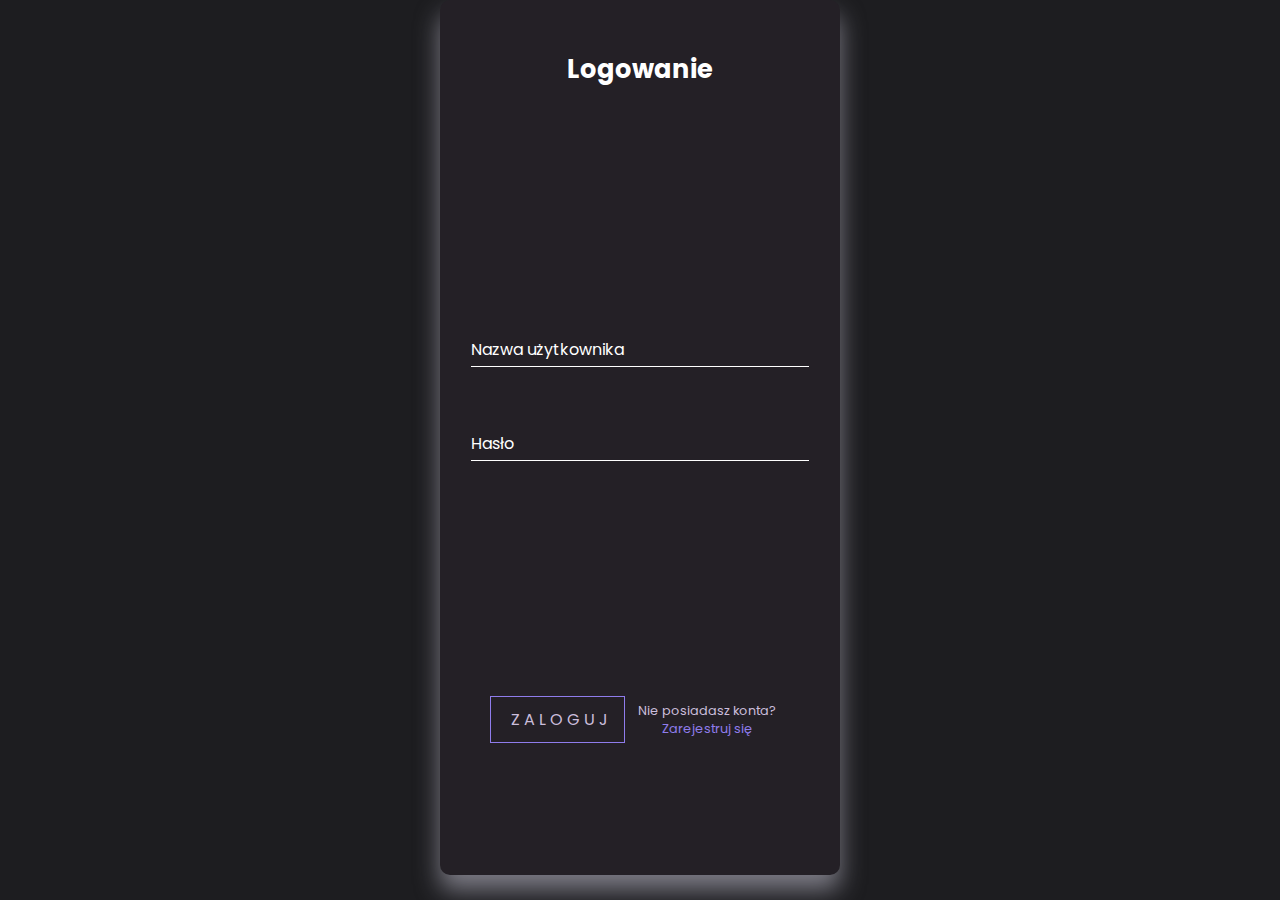
<file: index.html>
<!DOCTYPE html>
<html lang="pl">

<head>
    <meta charset="UTF-8">
    <meta http-equiv="X-UA-Compatible" content="IE=edge">
    <meta name="viewport" content="width=device-width, initial-scale=1.0">
    <title> Personal Budget </title>
    <meta name="description" content="Aplikacja napisana w ramach nauki z kursu programowania Przyszły Programista">
    <meta name="author" content="Paweł Burakowski">
    <link rel="stylesheet" type="text/css" href="style.css">

    <link href="https://fonts.googleapis.com/css2?family=Poppins&display=swap" rel="stylesheet">
</head>

<body>

    <div class="login-box">
        <header>
            <h2>Logowanie</h2>
        </header>

        <main>

            <form>
                <div class="user-box">
                    <input type="text" name="" required="">
                    <label>Nazwa użytkownika</label>
                </div>

                <div class="user-box">
                    <input type="password" name="" required="">
                    <label>Hasło</label>
                </div>
            </form>

            <div class="button-form">
                <a id="submit" href="index.html">Zaloguj</a>

                <div id="register">
                    Nie posiadasz konta?
                    <a href="register.html">Zarejestruj się</a>
                </div>
            </div>

        </main>
    </div>

</body>

</html>
</file>
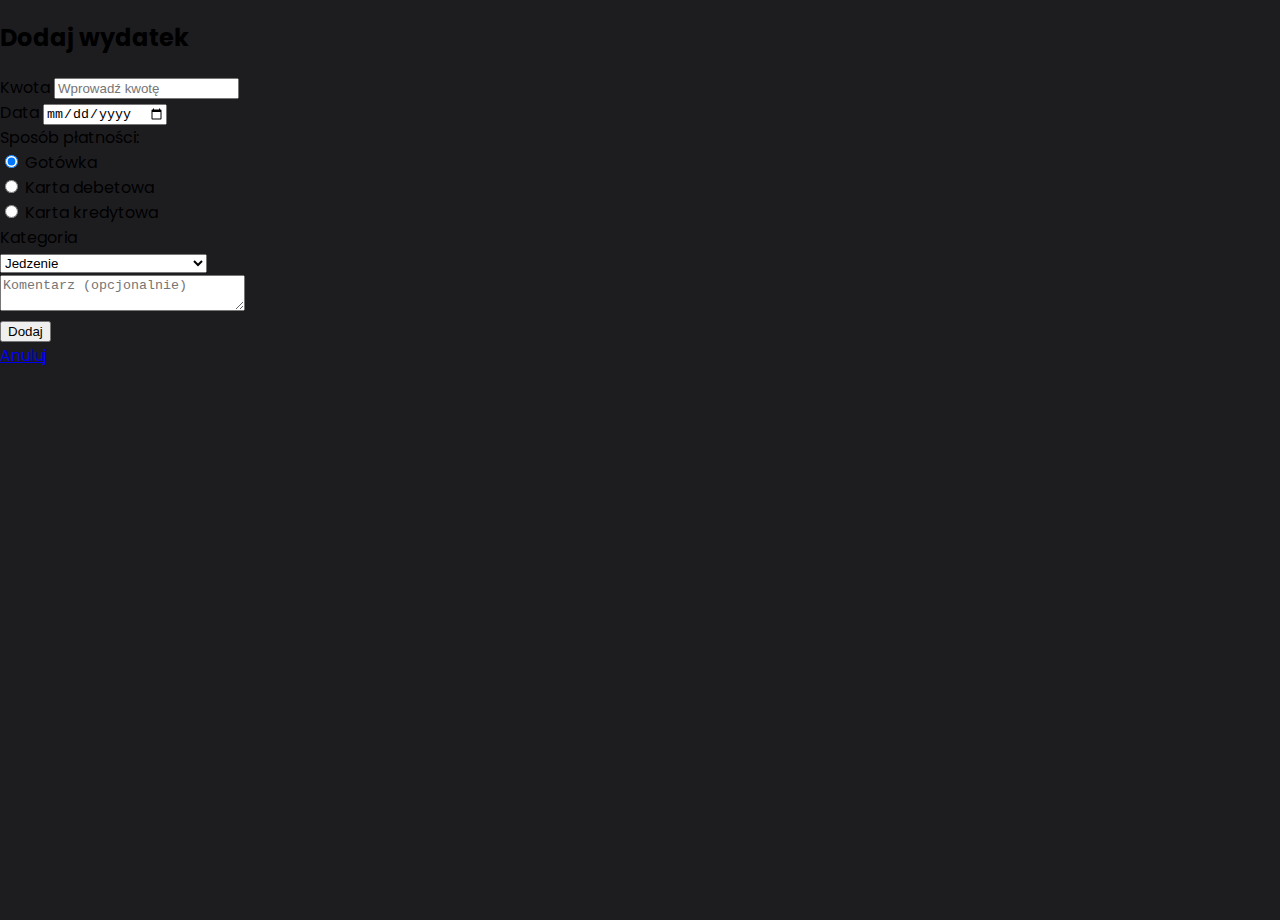
<file: addExpenses.html>
<!DOCTYPE html>
<html lang="pl">

<head>
    <meta charset="UTF-8">
    <meta http-equiv="X-UA-Compatible" content="IE=edge">
    <meta name="viewport" content="width=device-width, initial-scale=1.0">
    <title> Personal Budget </title>
    <meta name="description" content="Aplikacja napisana w ramach nauki z kursu programowania Przyszły Programista">
    <meta name="author" content="Paweł Burakowski">
    <link rel="stylesheet" type="text/css" href="style.css">

    <link href="https://fonts.googleapis.com/css2?family=Poppins&display=swap" rel="stylesheet">
</head>

<body>

    <main>
        <div class="addExpenses">
            <h2>Dodaj wydatek</h2>
            <form>
                <div id="pole"><label> Kwota <input class="textfield" placeholder="Wprowadź kwotę" type="number"
                            name="sum" step="0.1" required></label>
                </div>

                <div id="pole"><label> Data <input class="textfield" type="date" name="date" required></label>
                </div>

                <div class="category">
                    Sposób płatności:

                    <div class="expensescategory"><label><input type="radio" name="category" checked> Gotówka </label>
                    </div>

                    <div class="expensescategory"><label><input type="radio" name="category"> Karta debetowa </label>
                    </div>

                    <div class="expensescategory"><label><input type="radio" name="category"> Karta kredytowa </label>
                    </div>

                </div>
                <div class="category">
                    <div><label>Kategoria
                            <div id="choice">
                                <select>
                                    <option selected>Jedzenie</option>
                                    <option>Mieszkanie</option>
                                    <option>Transport</option>
                                    <option>Telekomunikacja</option>
                                    <option>Opieka zdrowotna</option>
                                    <option>Ubranie</option>
                                    <option>Higiena</option>
                                    <option>Dzieci</option>
                                    <option>Rozrywka</option>
                                    <option>Wycieczka</option>
                                    <option>Szkolenia</option>
                                    <option>Książki</option>
                                    <option>Oszczędności</option>
                                    <option>Na złotą jesień, czyli emeryturę</option>
                                    <option>Spłata długów</option>
                                    <option>Darowizna</option>
                                    <option>Inne wydatki</option>
                                </select>
                            </div>
                        </label></div>
                </div>

                <div class="category">

                    <div><label><textarea id="comment" rows="2" cols="28"
                                placeholder="Komentarz (opcjonalnie)"></textarea></div>

                </div>

                <div class="formButton"><input class="acceptButton" type="submit" value="Dodaj"></div>

                <div class="formButton2"><a href="mainMenu.html" class="cancelButton">Anuluj</a></div>
            </form>
        </div>

    </main>

</body>

</html>
</file>
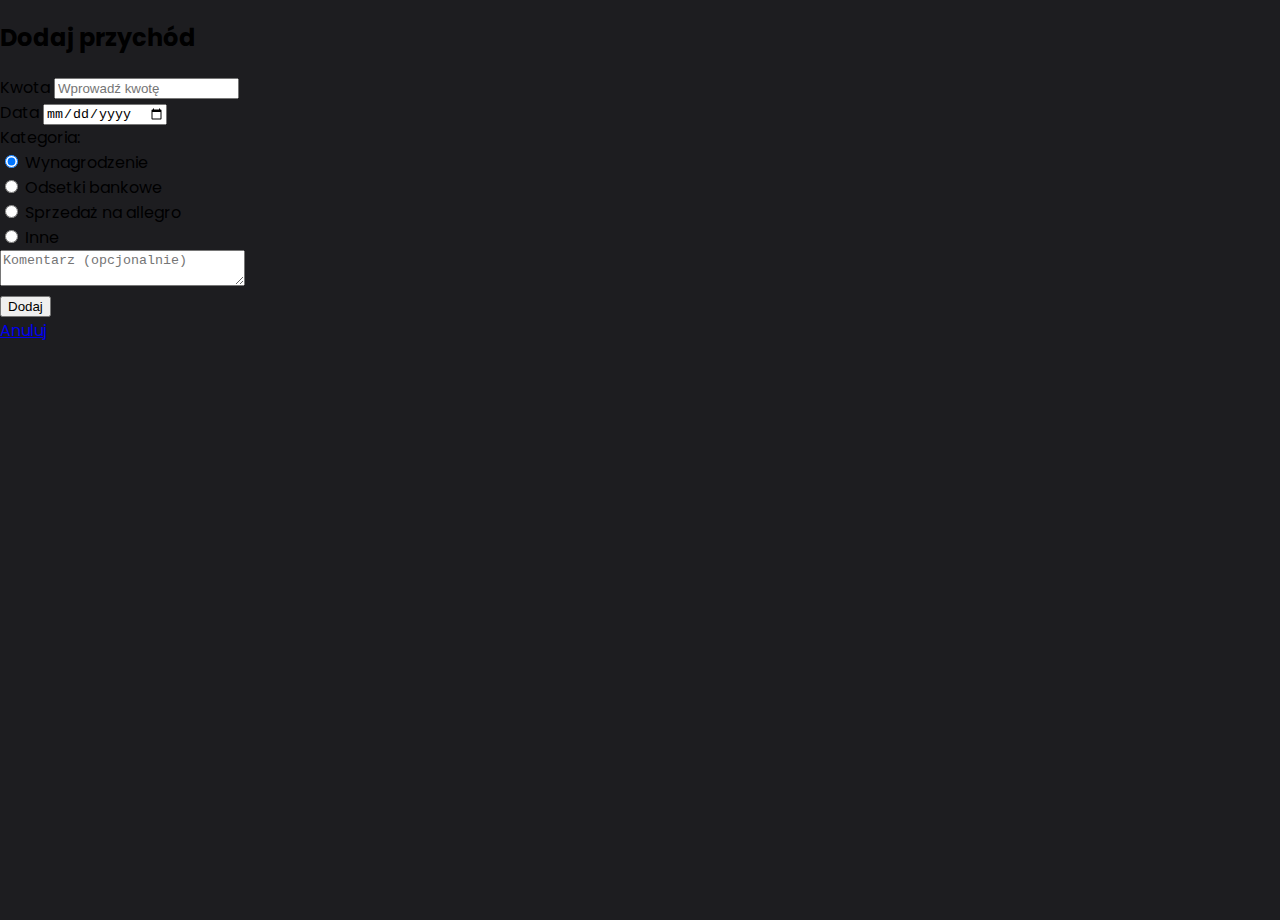
<file: addIncomes.html>
<!DOCTYPE html>
<html lang="pl">

<head>
    <meta charset="UTF-8">
    <meta http-equiv="X-UA-Compatible" content="IE=edge">
    <meta name="viewport" content="width=device-width, initial-scale=1.0">
    <title> Personal Budget </title>
    <meta name="description" content="Aplikacja napisana w ramach nauki z kursu programowania Przyszły Programista">
    <meta name="author" content="Paweł Burakowski">
    <link rel="stylesheet" type="text/css" href="style.css">

    <link href="https://fonts.googleapis.com/css2?family=Poppins&display=swap" rel="stylesheet">
</head>

<body>

    <main>
        <div class="addIncomes">
            <h2>Dodaj przychód</h2>
            <form>
                <div id="pole">
                    <label> Kwota <input class="textfield" placeholder="Wprowadź kwotę" type="number" min="0" name="sum"
                            step="0.1" required></label>
                </div>

                <div id="pole">
                    <label> Data <input class="textfield" type="date" name="date" required></label>
                </div>

                <div class="category">
                    Kategoria:
                    <div class="incomescategory"><label><input type="radio" name="category" checked> Wynagrodzenie
                        </label>
                    </div>

                    <div class="incomescategory"><label><input type="radio" name="category"> Odsetki bankowe </label>
                    </div>

                    <div class="incomescategory"><label><input type="radio" name="category"> Sprzedaż na allegro
                        </label>
                    </div>

                    <div class="incomescategory"><label><input type="radio" name="category"> Inne </label></div>
                    <div><label><textarea id="comment" rows="2" cols="28"
                                placeholder="Komentarz (opcjonalnie)"></textarea>
                    </div>
                </div>

                <div class="formButton"><input class="acceptButton" type="submit" value="Dodaj"></div>

                <div class="formButton2"><a href="mainMenu.html" class="cancelButton">Anuluj</a></div>
            </form>
    </main>

</body>

</html>
</file>
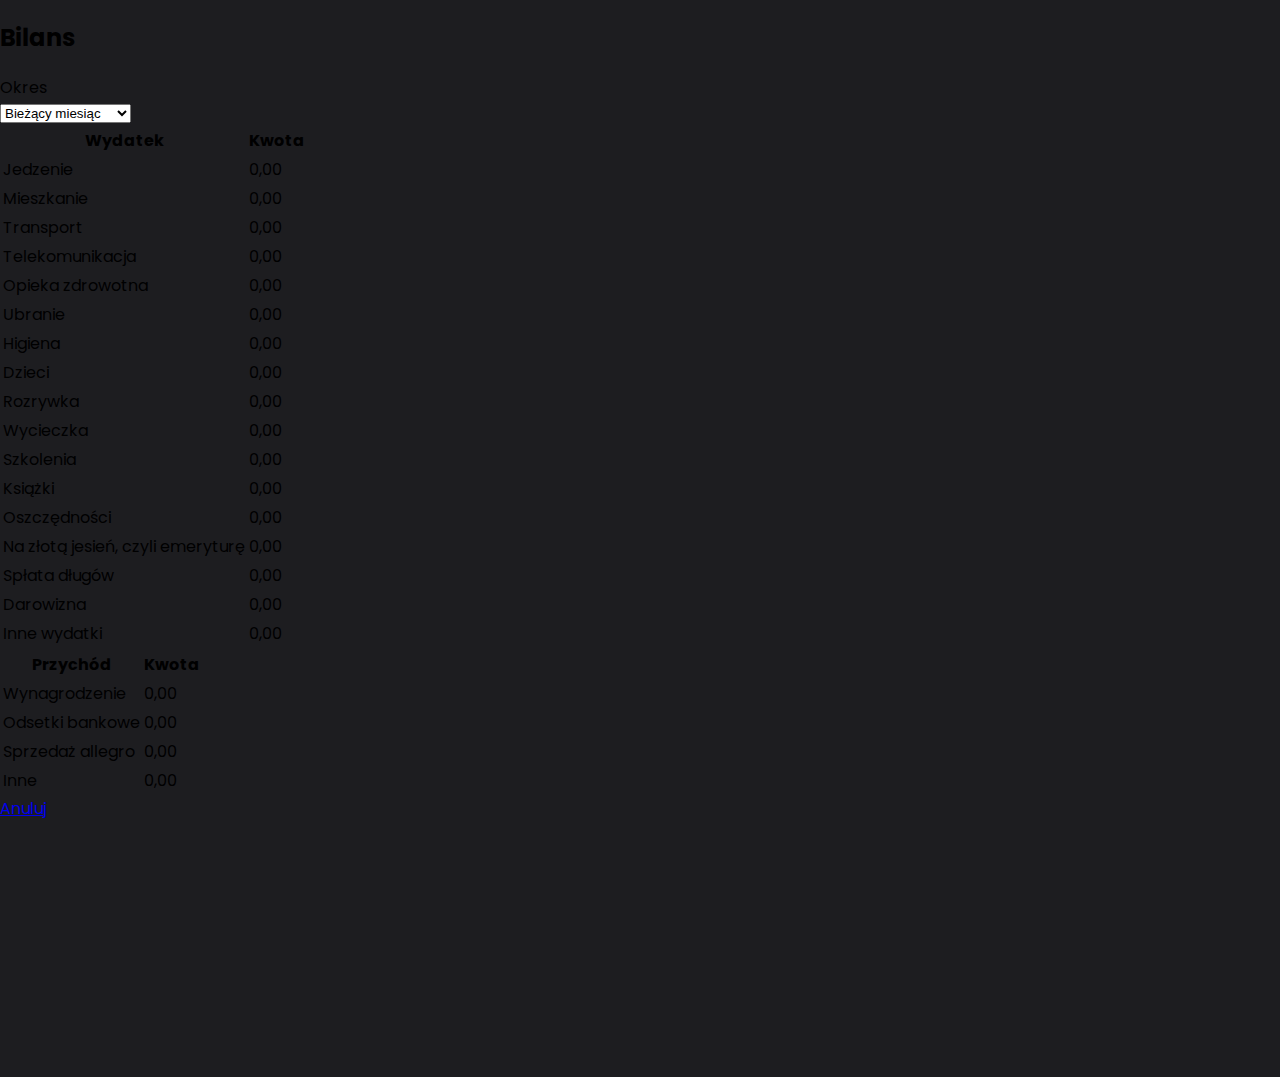
<file: balance.html>
<!DOCTYPE html>
<html lang="pl">

<head>
    <meta charset="UTF-8">
    <meta http-equiv="X-UA-Compatible" content="IE=edge">
    <meta name="viewport" content="width=device-width, initial-scale=1.0">
    <title> Personal Budget </title>
    <meta name="description" content="Aplikacja napisana w ramach nauki z kursu programowania Przyszły Programista">
    <meta name="author" content="Paweł Burakowski">
    <link rel="stylesheet" type="text/css" href="style.css">

    <link href="https://fonts.googleapis.com/css2?family=Poppins&display=swap" rel="stylesheet">
</head>

<body>

    <main>
        <div class="balance">
            <h2>Bilans</h2>

            <div class="selectDate">
                <div id="choice"><label>Okres
                        <div>
                            <select>
                                <option selected>Bieżący miesiąc</option>
                                <option>Poprzedni miesiąc</option>
                                <option>Bieżący rok</option>
                                <option>Niestandardowy</option>
                            </select>
                        </div>
                    </label>
                </div>
            </div>

            <form>
                <div class="leftPanel">

                    <table>
                        <tr>
                            <th>Wydatek</th>
                            <th>Kwota</th>
                        </tr>
                        <tr>
                            <td>Jedzenie</td>
                            <td>0,00</td>
                        </tr>
                        <tr>
                            <td>Mieszkanie</td>
                            <td>0,00</td>
                        </tr>
                        <tr>
                            <td>Transport</td>
                            <td>0,00</td>
                        </tr>
                        <tr>
                            <td>Telekomunikacja</td>
                            <td>0,00</td>
                        </tr>
                        <tr>
                            <td>Opieka zdrowotna</td>
                            <td>0,00</td>
                        </tr>
                        <tr>
                            <td>Ubranie</td>
                            <td>0,00</td>
                        </tr>
                        <tr>
                            <td>Higiena</td>
                            <td>0,00</td>
                        </tr>
                        <tr>
                            <td>Dzieci</td>
                            <td>0,00</td>
                        </tr>
                        <tr>
                            <td>Rozrywka</td>
                            <td>0,00</td>
                        </tr>
                        <tr>
                            <td>Wycieczka</td>
                            <td>0,00</td>
                        </tr>
                        <tr>
                            <td>Szkolenia</td>
                            <td>0,00</td>
                        </tr>
                        <tr>
                            <td>Książki</td>
                            <td>0,00</td>
                        </tr>
                        <tr>
                            <td>Oszczędności</td>
                            <td>0,00</td>
                        </tr>
                        <tr>
                            <td>Na złotą jesień, czyli emeryturę</td>
                            <td>0,00</td>
                        </tr>
                        <tr>
                            <td>Spłata długów</td>
                            <td>0,00</td>
                        </tr>
                        <tr>
                            <td>Darowizna</td>
                            <td>0,00</td>
                        </tr>
                        <tr>
                            <td>Inne wydatki</td>
                            <td>0,00</td>
                        </tr>
                    </table>
                </div>

                <div class="rightPanel">

                    <table>
                        <tr>
                            <th>Przychód</th>
                            <th>Kwota</th>
                        </tr>
                        <tr>
                            <td>Wynagrodzenie</td>
                            <td>0,00</td>
                        </tr>
                        <tr>
                            <td>Odsetki bankowe</td>
                            <td>0,00</td>
                        </tr>
                        <tr>
                            <td>Sprzedaż allegro</td>
                            <td>0,00</td>
                        </tr>
                        <tr>
                            <td>Inne</td>
                            <td>0,00</td>
                        </tr>
                    </table>
                    <div class="balanceCancelButton"><a href="mainMenu.html" class="cancelButton">Anuluj</a></div>
                </div>
            </form>
        </div>
    </main>

</body>

</html>
</file>
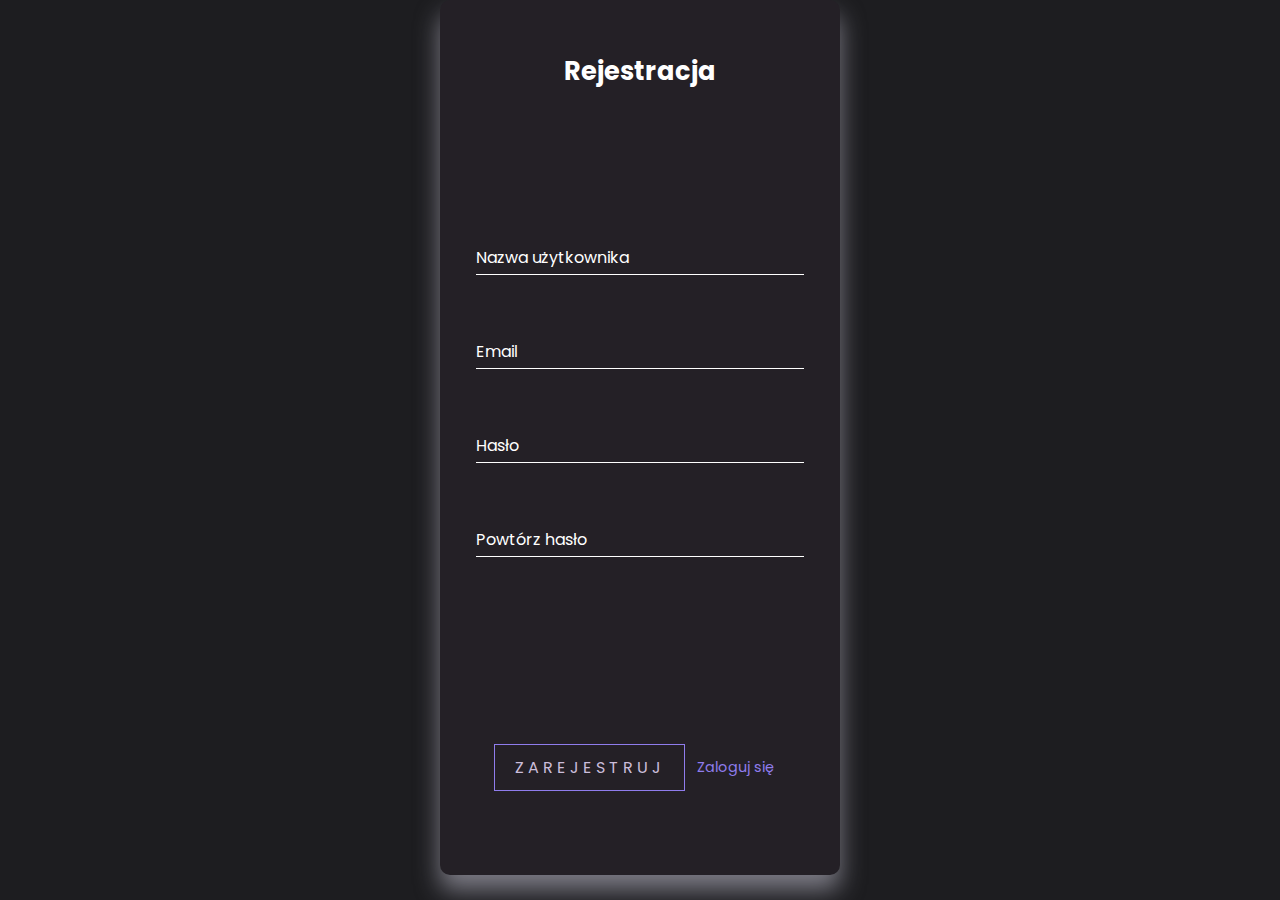
<file: register.html>
<!DOCTYPE html>
<html lang="pl">

<head>
    <meta charset="UTF-8">
    <meta http-equiv="X-UA-Compatible" content="IE=edge">
    <meta name="viewport" content="width=device-width, initial-scale=1.0">
    <title> Personal Budget </title>
    <meta name="description" content="Aplikacja napisana w ramach nauki z kursu programowania Przyszły Programista">
    <meta name="author" content="Paweł Burakowski">
    <link rel="stylesheet" type="text/css" href="style.css">

    <link href="https://fonts.googleapis.com/css2?family=Poppins&display=swap" rel="stylesheet">
</head>

<body>

    <div class="register-box">
        <header>
            <h2>Rejestracja</h2>
        </header>

        <main>

            <form>
                <div class="user-box">
                    <input type="text" name="" required="">
                    <label>Nazwa użytkownika</label>
                </div>

                <div class="user-box">
                    <input type="email" name="" required="">
                    <label>Email</label>
                </div>

                <div class="user-box">
                    <input type="password" name="" required="">
                    <label>Hasło</label>
                </div>

                <div class="user-box">
                    <input type="password" name="" required="">
                    <label>Powtórz hasło</label>
                </div>
            </form>

            <div class="button-form_register">
                <a id="submit" href="#">Zarejestruj</a>

                <div id="register_register">
                    <a href="index.html">Zaloguj się</a>
                </div>
            </div>

        </main>
    </div>




</body>

</html>
</file>
<file: style.css>
html
{
    scroll-behavior: smooth;
    height: 100%;
}

body
{
	margin: 0;
    padding: 0;
    background-color: #1d1d20;
    font-family: 'Poppins', sans-serif;
    height: 100%
}


/* Logowanie */

.login-box
{   
    display: flex;
    flex-wrap: wrap;
    justify-content: center;
    height: calc(100% - 25px);
    width: 400px;
   /*  padding: 50px 40px 20px 40px; */
	margin-left: auto;
	margin-right: auto;
    background: #242026;
    box-shadow: 0 15px 25px rgba(164, 162, 175, 0.7);
    border-radius: 10px;
}

.login-box h2 
{
    padding-top: 20%;
    height: 25%;
    margin-left: auto;
	margin-right: auto;
    color: #fff;
    text-align: center;
    font-size: 1.6rem;
}

form
{
    height: 50%;
    padding-bottom: 20%;
}

.user-box
{
    margin-left: auto;
	margin-right: auto;
    width: 90%;
}

.login-box .user-box input
{
    position: relative;
    width: 100%;
    padding: 10px 0;
    font-size: 1rem;
    color: #fff;
    margin-bottom: 30px;
    border: none;
    border-bottom: 1px solid #fff;
    outline: none;
    background: transparent;
}

.login-box .user-box label 
{
    position: relative;
    left: 0;
    top: -60px;
    padding: 10px 0;
    font-size: 1rem;
    color: #fff;
    pointer-events: none;
    transition: .5s;
}

.login-box .user-box input:focus~label,
.login-box .user-box input:valid~label 
{
    top: -85px;
    left: 0;
    color: #8F7CEC;
    font-size: 0.8rem;
}

#submit 
{
    padding: 10px 20px;
    color: #CBBDDB;
    font-size: 1rem;
    text-decoration: none;
    text-transform: uppercase;
    overflow: hidden;
    transition: .5s;
    letter-spacing: 4px;
    border: 1px solid #8F7CEC;
    margin: auto;
}

#submit:hover 
{
    background: #8F7CEC;
    color: #fff;
    border-radius: 5px;
    box-shadow: 0 0 5px #8F7CEC, 0 0 25px #8F7CEC, 0 0 50px #8F7CEC, 0 0 70px #8F7CEC;
}

.button-form 
{
    margin-left: auto;
    margin-right: auto;
    width: 80%;
    display: flex;
    flex-direction: row;
    margin-top: 20px;
}

#register 
{
    font-size: 0.8rem;
    text-decoration: none;
    color: #CBBDDB;
    margin: auto;
    width: 60%;
    text-align: center;
}

#register a 
{
    margin: auto;
    color: #8F7CEC;
    text-decoration: none;
}


/* Rejestracja */

.register-box
{   
    display: flex;
    flex-wrap: wrap;
    justify-content: center;
    height: calc(100% - 25px);
    width: 400px;
	margin-left: auto;
	margin-right: auto;
    background: #242026;
    box-shadow: 0 15px 25px rgba(164, 162, 175, 0.7);
    border-radius: 10px;
}

.register-box h2 
{
    padding-top: 20%;
    height: 25%;
    margin-left: auto;
	margin-right: auto;
    color: #fff;
    text-align: center;
    font-size: 1.6rem;
}

.register-box form
{
    height: 65%;
}

.register-box .user-box
{
    margin-left: auto;
	margin-right: auto;
    width: 90%;
}

.register-box .user-box input
{
    position: relative;
    width: 100%;
    padding: 10px 0;
    font-size: 1rem;
    color: #fff;
    margin-bottom: 30px;
    border: none;
    border-bottom: 1px solid #fff;
    outline: none;
    background: transparent;
}

.register-box .user-box label 
{
    position: relative;
    left: 0;
    top: -60px;
    padding: 10px 0;
    font-size: 1rem;
    color: #fff;
    pointer-events: none;
    transition: .5s;
}

.register-box .user-box input:focus~label,
.register-box .user-box input:valid~label 
{
    top: -85px;
    left: 0;
    color: #8F7CEC;
    font-size: 0.8rem;
}

.button-form_register
{
    position: relative;
    padding-top: 0px;
    width: 80%;
    margin-left: auto;
    margin-right: auto;
    display: flex;
    flex-direction: row;
    margin-top: 20px;
}

#register_register
{
    font-size: 0.9rem;
    text-decoration: none;
    color: #CBBDDB;
    margin: auto;
    width: 35%;
    text-align: center;
}

#register_register a 
{
    margin: auto;
    color: #8F7CEC;
    text-decoration: none;
}





/* Menu glowne */
/* 
.menu 
{
    position: absolute;
    top: 50%;
    left: 50%;
    width: 400px;
    padding: 40px 40px 5px 40px;
    transform: translate(-50%, -50%);
    background: #242026;
    box-shadow: 0 15px 25px rgba(164, 162, 175, 0.7);
    border-radius: 10px;
}

.menu h2
{
    margin-bottom: 50px;
    padding: 0;
    color: #fff;
    text-align: center;
    font-size: 1.6rem;
}

.opcion
{
    margin: 25px;
	margin-left: 55px;
	width: 220px;
	height: 40px;
    border-bottom: 1px solid #fff;
	text-align: center;
	float: left;
}

.opcionlogout
{
	margin-left: 55px;
	height: 30px;
	text-align: center;
	float: left;
    font-size: 0.8rem;
}

a.opcionlink
{
	width: 220px;
    color: #fff;
	text-decoration: none;
	display: block;
}

.opcionlogout a
{
    margin: auto;
    color: #8F7CEC;
    text-decoration: none;
}
 */

/* Przychody */
/* 
.addIncomes
{
    position: absolute;
    top: 50%;
    left: 50%;
    width: 400px;
    padding: 40px;
    transform: translate(-50%, -50%);
    background: #242026;
    box-shadow: 0 15px 25px rgba(164, 162, 175, 0.7);
    border-radius: 10px;
}

.addIncomes h2
{
    margin-bottom: 50px;
    padding: 0;
    color: #fff;
    text-align: center;
    font-size: 1.6rem;
}

.addIncomes form 
{
	padding: 0px;
	margin: 30px 0;
}

#pole
{
    color: #fff;
    margin-top: 10px;
}

.category 
{
    color: #fff;
	margin-top: 10px;
}

.incomescategory 
{
    font-size: 0.8rem;
	margin-top: 5px;
}

.acceptButton
{
    width: 100px;
    color: black;
    font-size: 0.8rem;
    text-decoration: none;
    transition: .5s;
    border: 1px solid #8F7CEC;
    margin: auto;
    font-weight: bold;
    border-radius: 8px;
    margin-top: 10px;
}

.acceptButton:hover
{
    background: #8F7CEC;
    color: #fff;
    border-radius: 5px;
}

.cancelButton 
{
    width: 100px;
    color: black;
    font-size: 0.8rem;
    text-decoration: none;
    transition: .5s;
    border: 1px solid #8F7CEC;
    margin: auto; 
    font-weight: bold;     
	text-align: center;
	display: inline-block;
	border-radius: 8px;
    margin-top: 20px;
}

.cancelButton:hover
{
    background: #8F7CEC;
    color: #fff;
    border-radius: 5px;
}

textarea
{
	resize: none;
} */


/* Wydatki */

/* .addExpenses
{
    position: absolute;
    top: 50%;
    left: 50%;
    width: 400px;
    padding: 40px;
    transform: translate(-50%, -50%);
    background: #242026;
    box-shadow: 0 15px 25px rgba(164, 162, 175, 0.7);
    border-radius: 10px;
}

.addExpenses h2
{
    margin-bottom: 50px;
    padding: 0;
    color: #fff;
    text-align: center;
    font-size: 1.6rem;
}

.addExpenses form 
{
	padding: 0px;
	margin: 30px 0;
}

.expensescategory
{
    font-size: 0.8rem;
	margin-top: 5px;
} */


/* Bilans */

/* .balance 
{
    position: absolute;
    top: 50%;
    left: 50%;
    width: 650px;
    padding: 10px 40px;
    transform: translate(-50%, -50%);
    background: #242026;
    box-shadow: 0 15px 25px rgba(164, 162, 175, 0.7);
    border-radius: 10px;
}

.balance h2
{
    padding: 0;
    color: #fff;
    text-align: center;
    font-size: 1.6rem;
}

.selectDate
{
    position: relative;
    width: 150px;
    color: #fff;
    margin-left: 420px;
    margin-top: 10px;
}

.leftPanel 
{
    color: #fff;
    font-size: 0.9rem;
	float: left;
	margin-top: 10px;
}

.rightPanel 
{
	float: right;
    color: #fff;
    font-size: 0.9rem;
	margin-top: 50px;
}

table tr:nth-child(1)
{
    color: #8F7CEC;
    font-size: 1rem;
} */
</file>
